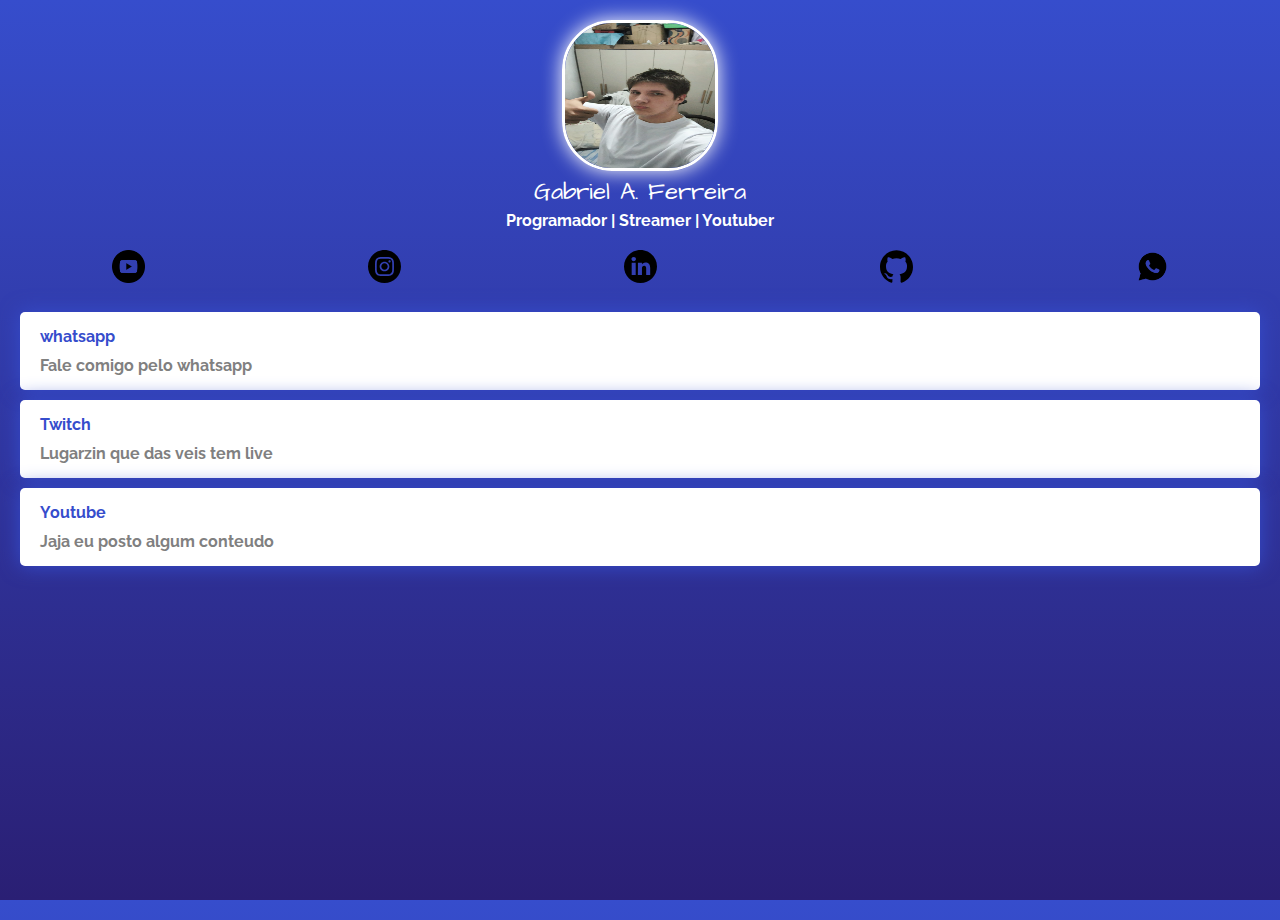
<file: index.html>
<!DOCTYPE html>
<html lang="pt-br">
<head>
    <meta charset="UTF-8">
    <meta name="viewport" content="width=device-width, initial-scale=1.0">
    <title>Linktree</title>

        <!-- Google Tag Manager -->
    <script>(function(w,d,s,l,i){w[l]=w[l]||[];w[l].push({'gtm.start':
        new Date().getTime(),event:'gtm.js'});var f=d.getElementsByTagName(s)[0],
        j=d.createElement(s),dl=l!='dataLayer'?'&l='+l:'';j.async=true;j.src=
        'https://www.googletagmanager.com/gtm.js?id='+i+dl;f.parentNode.insertBefore(j,f);
        })(window,document,'script','dataLayer','GTM-PNKG8XHQ');</script>
        <!-- End Google Tag Manager -->
    
    <link href="https://fonts.googleapis.com/css2?family=Architects+Daughter&family=PT+Sans+Narrow&family=Raleway:ital,wght@0,100..900;1,100..900&display=swap" rel="stylesheet">
    <link rel="stylesheet" href="css/style.css">
</head>
<body>
    <!-- Google Tag Manager (noscript) -->
    <noscript><iframe src="https://www.googletagmanager.com/ns.html?id=GTM-PNKG8XHQ"
        height="0" width="0" style="display:none;visibility:hidden"></iframe></noscript>
        <!-- End Google Tag Manager (noscript) -->


    <div class="profile">
        <img src="img/gabes.jpg" alt="Thiago" class="avatar">
        <h1>Gabriel A. Ferreira</h1>
        <h2>Programador | Streamer | Youtuber</h2>
    </div>

    <ul class="social">
        <li>
            <a href="https://www.youtube.com/channel/UCUmQXuCcinE6ExSDaxb-nFg" target="_blank">
                <img src="img/youtube.png" alt="Youtube">
            </a>
        </li>
        <li>
            <a href="https://www.instagram.com/gaabsantunes_/" target="_blank">
                <img src="img/insta.svg" alt="Instagram">
            </a>
        </li>
        <li>
            <a href="https://www.youtube.com/watch?v=k85mRPqvMbE" target="_blank">
                <img src="img/linkedin.svg" alt="linkedin">
            </a>
        </li>
        <li>
            <a href="https://github.com/antunesgaabs" target="_blank">
                <img src="img/github.svg" alt="github">
            </a>
        </li>
        <li>
            <a href="https://wa.me/13974196001" target="_blank">
                <img src="img/whatsapp.png" alt="whatsapp">
            </a>
        </li>
    </ul>

    <ul class="link-list">  
        <li>
            <a href="https://wa.me/13974196001" blank_ >
                whatsapp
                <span>Fale comigo pelo whatsapp</span>
            </a>
        </li> 
        <li>
            <a href="https://www.twitch.tv/1luminity" target="_blank">
                Twitch
                <span> Lugarzin que das veis tem live</span>
            </a>
        </li>
    </li> 
    <li>
        <a href="https://www.youtube.com/channel/UCUmQXuCcinE6ExSDaxb-nFg" target="_blank">
            Youtube
            <span> Jaja eu posto algum conteudo</span>
        </a>
    </li>
    </ul>

</body>
</html>
</file>
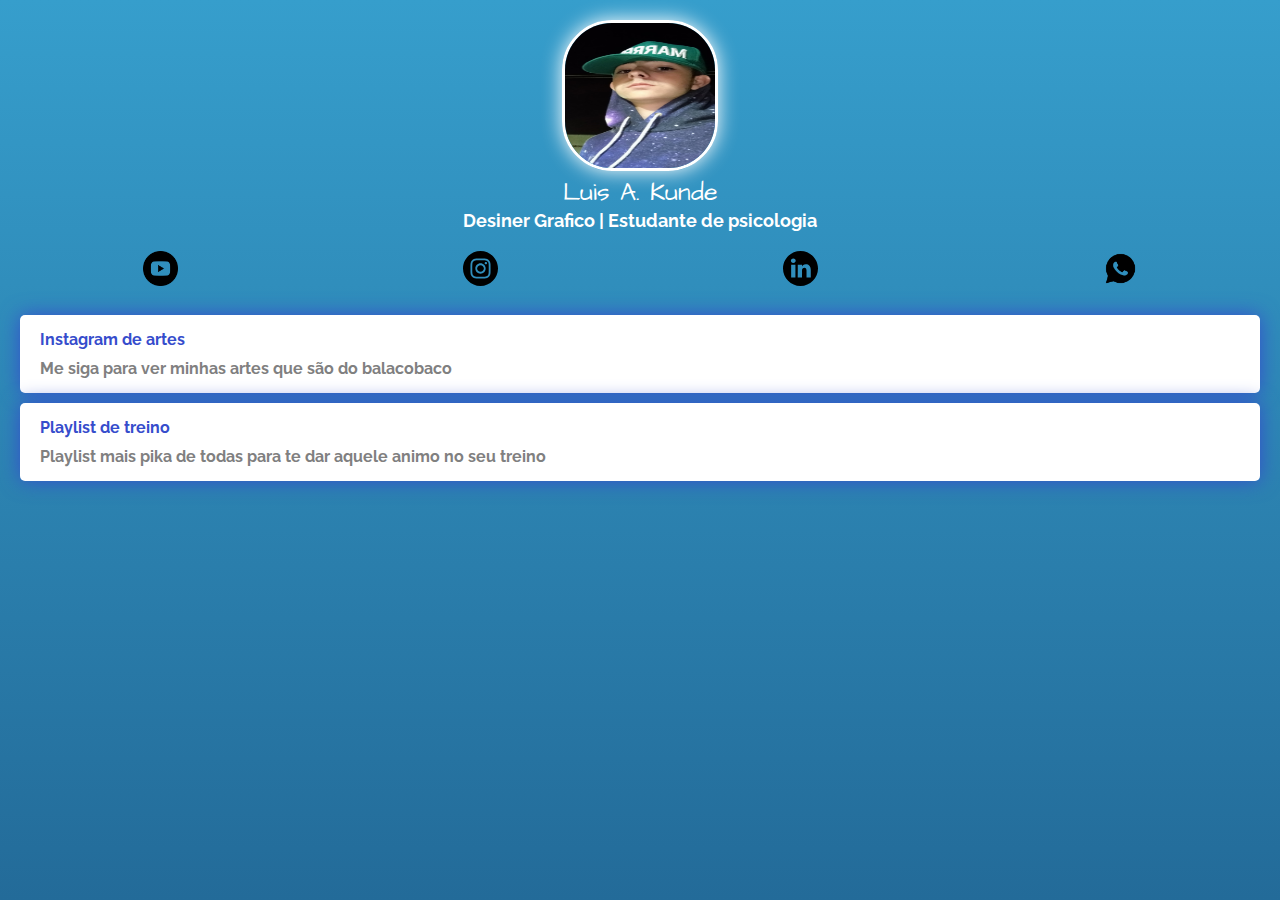
<file: linktree-kunde/index.html>
<!DOCTYPE html>
<html lang="pt-br">
<head>
    <meta charset="UTF-8">
    <meta name="viewport" content="width=device-width, initial-scale=1.0">
    <title>Linktree</title>




    <link href="https://fonts.googleapis.com/css2?family=Architects+Daughter&family=PT+Sans+Narrow&family=Raleway:ital,wght@0,100..900;1,100..900&display=swap" rel="stylesheet">
    <link rel="stylesheet" href="style.css">
</head>
<body>
        <div class="perfil-kunde">
            <img src="img/kunde.png" alt="Kunde" class="avatar-kunde">
            <h1>Luis A. Kunde</h1>
            <h2>Desiner Grafico | Estudante de psicologia</h2>

        </div>
    <ul class="social">
        <li>
            <a href="https://www.youtube.com/channel/UCl7yarIrD2lNRGgMMIUGKdw" target="_blank">
                <img src="img/youtube.png" alt="Youtube">
            </a> 
        </li>
        <li>
            <a href="https://www.instagram.com/kunde.exe?igsh=YWc3NXNuOThqbXAz" target="_blank">
                <img src="img/insta.svg" alt="Instagram">
            </a>
        </li>
        <li>
            <a href="https://www.linkedin.com/in/luis-antonio-kunde-13a74a22a/" target="_blank">
                <img src="img/linkedin.svg" alt="linkedin">
            </a>
        </li>
        <li>
            <a href="https://wa.me/46988225427" target="_blank">
                <img src="img/whatsapp.png" alt="whatsapp">
            </a>
        </li>
    </ul>

    <ul class="link-list"> 
        <li>
            <a href="https://www.instagram.com/kunde.psd" target="_blank">
                Instagram de artes
                <Span>Me siga para ver minhas artes que são do balacobaco</Span>
            </a>
        </li>
        <li>
            <a href="https://open.spotify.com/playlist/418dIwZf2muOJVuhbaJQxy?si=SJPlMMMVQiuWGI0vZSexWw&pi=koGvzyRKS1eJz" target="_blank">
                Playlist de treino
                <Span>Playlist mais pika de todas para te dar aquele animo no seu treino</Span>
            </a>
        </li>







    </ul>





    
</body>
</html>
</file>
<file: css/style.css>
* {                                    /* <---- tag de reset bro */
    margin: 0;
    padding: 0;
}

html, body{
    height: 100%;
}

body{
    background: rgb(54,77,204);
    background: linear-gradient(180deg, rgba(54,77,204,1) 0%, rgba(42,31,116,1) 100%);
    color: white;
    font-family: "Raleway", sans-serif;

}

.avatar{
    width: 150px;
    height: 145px;
    border-radius: 50px;
    border: 3px solid white;
    box-shadow: 0 0 20px white;
}

h1{
    font-family: "Architects Daughter", cursive;
    font-weight: 100    ;
    font-size: 24px;
    margin-bottom: 2px;
}

h2 {
    font-size: 16px;
}

.profile {
    text-align: center;
    margin-top: 20px;
}

.social {
    display: flex;
    justify-content: space-around;
    list-style: none;
    margin-top: 20px;
    margin-bottom: 25px;

}

.social img {
    width: 33px;
}

.link-list {
    list-style: none;
}

.link-list li {
    margin: 10px 20px;
}

.link-list li a {
    background-color: white;
    padding: 15px 20px;
    display: block;
    border-radius: 5px;
    text-decoration: none;
    color: rgb(54,77,204);
    font-weight: bold;
    box-shadow: 0 0 20px;

    
    
}
.link-list li a span { 
    color: grey;
    display: block;
    margin-top: 10px;
}
</file>
<file: linktree-kunde/style.css>
* {                                    /* <---- tag de reset bro */
    margin: 0;
    padding: 0;
}

html, body{
    height: 100%;
}

body {
    background: rgb(54,158,204);
    background: linear-gradient(180deg, rgba(54,158,204,1) 0%, rgba(35,107,153,1) 100%);
    color: white;
    font-family: "Raleway", sans-serif;

}

h1 {
    font-family: "Architects Daughter", cursive;
    font-weight: 100;
    font-size: 25px;

}

h2 { 
    font-size: 18px;
}


.avatar-kunde {
    width: 150px;
    height: 145px;
    border-radius: 50px;
    border: 3px solid white ;
    box-shadow: 0 0 20px white;
    margin-top: 20px;
}


.perfil-kunde {
    text-align: center;
    margin: 0 auto;

}

.social {
    display: flex;
    justify-content: space-around;
    list-style: none;
    margin-top: 20px;
    margin-bottom: 25px;
}

.social img {
    height: 35px;
}

.link-list {
    list-style: none;

}

.link-list li {
    margin: 10px 20px;
}

.link-list li a {
    background-color: white;
    padding: 15px 20px;
    display: block;
    border-radius: 5px;
    text-decoration: none;
    color: rgb(54,77,204);
    font-weight: bold;
    box-shadow: 0 0 20px;

    
    
}
.link-list li a span { 
    color: grey;
    display: block;
    margin-top: 10px;
}
</file>
